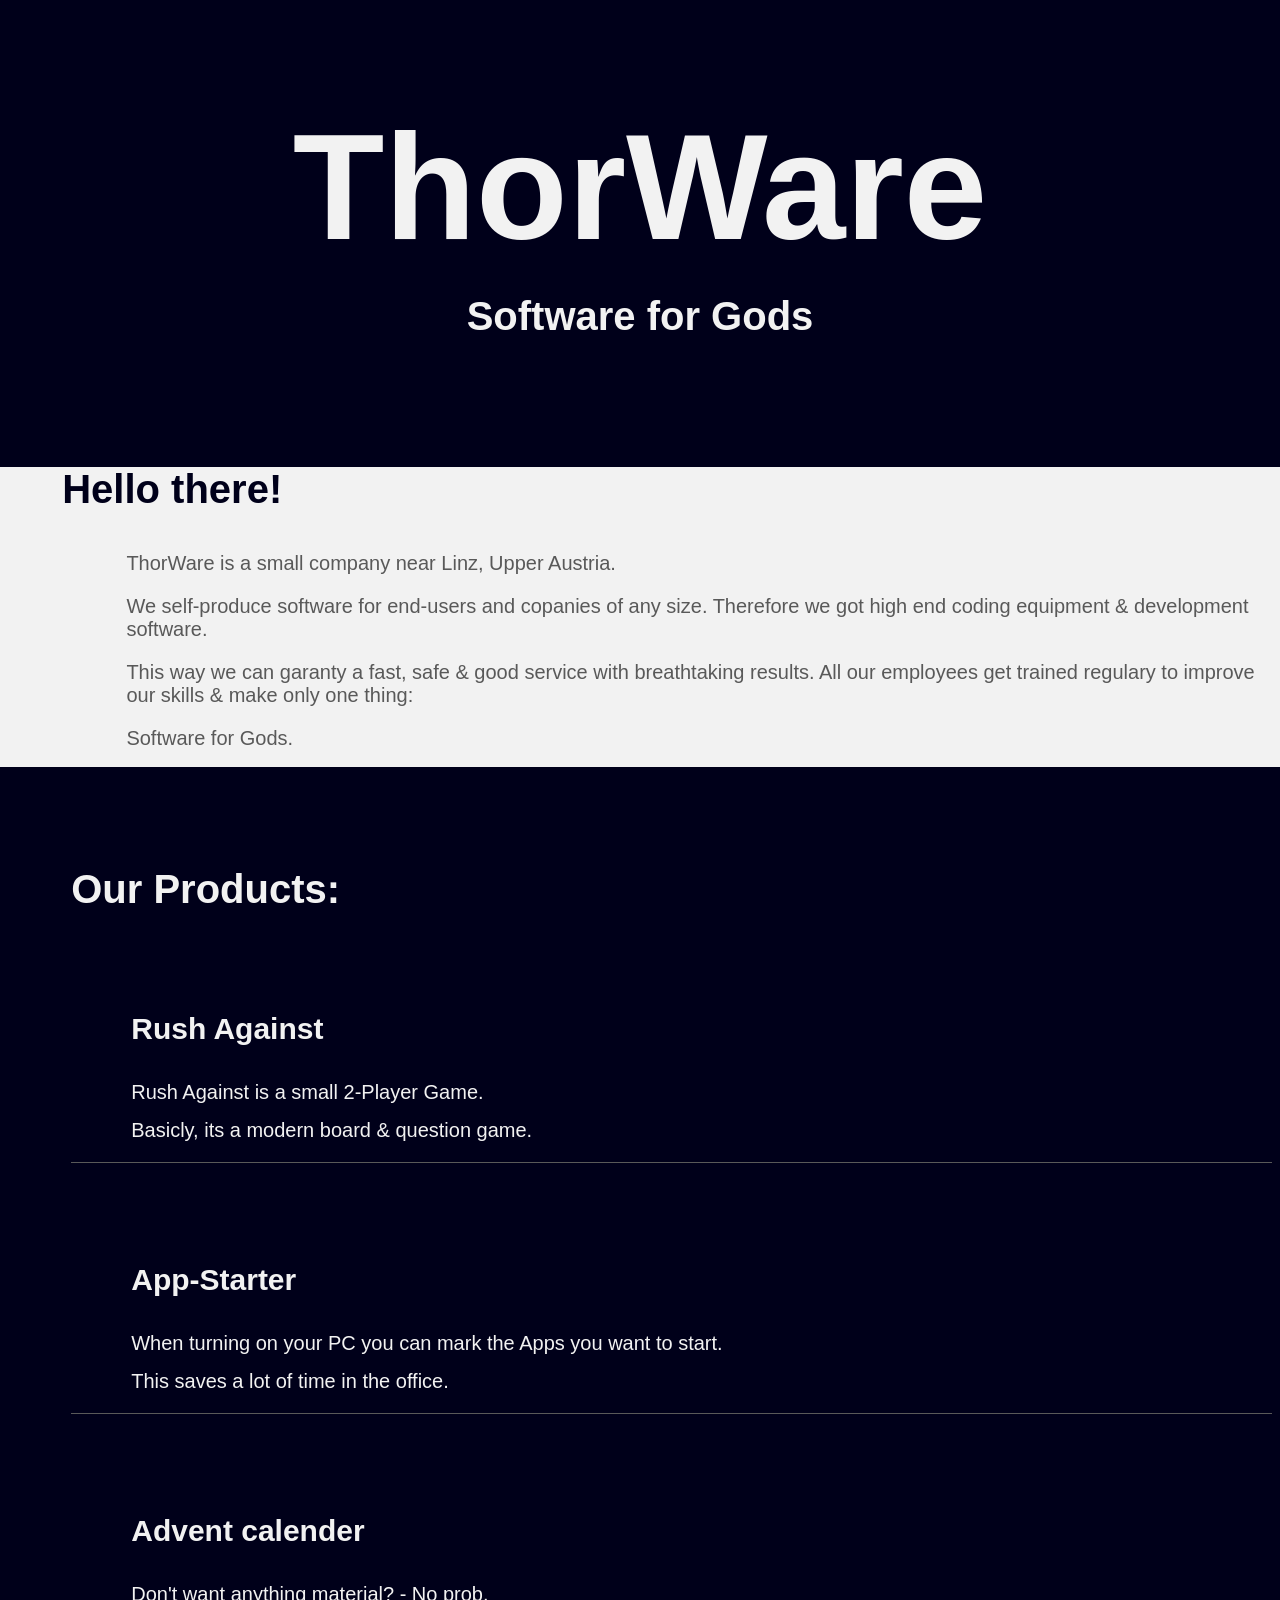
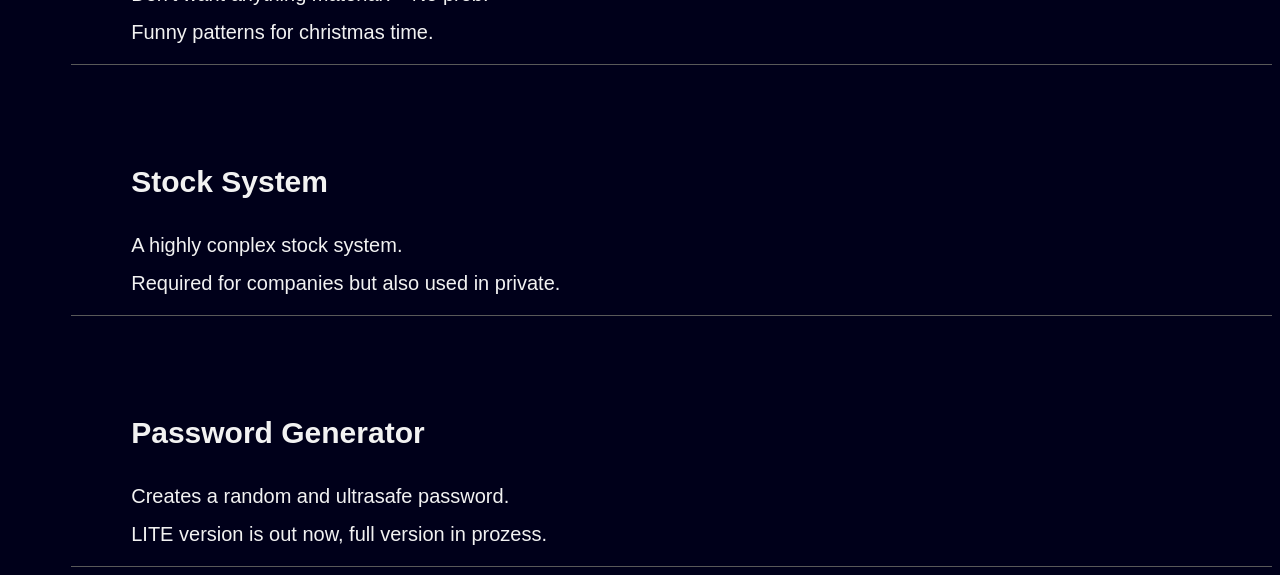
<file: index.html>
<!DOCTYPE HTML>
<HTMl>
    <head>
        <meta charset="" content="TW-Homepage">
        <link rel="stylesheet" type="text/css" href="style.css"> 
    </head>
    <body>
       <h1>ThorWare</h1> 
       <h3>Software for Gods</h3>
       <div class="intro">
           <h3>Hello there!</h3>
           <p>ThorWare is a small company near Linz, Upper Austria.</p>
           <p>We self-produce software for end-users and copanies of any size. Therefore we got high end coding equipment & development software.</p>
           <p>This way we can garanty a fast, safe & good service with breathtaking results. All our employees get trained regulary to improve our skills & make only one thing:</p>
           <p>Software for Gods.</p>
        </div>

        <h3 class="products" style="border-bottom: 0px solid white;">Our Products:</h3>
        <div class="products">
            <h4>Rush Against</h4>
            <p>Rush Against is a small 2-Player Game.</p>
            <p>Basicly, its a modern board & question game.</p>
        </div>
        <div class="products">
            <h4>App-Starter</h4>
            <p>When turning on your PC you can mark the Apps you want to start.</p>
            <p>This saves a lot of time in the office.</p>
        </div>
        <div class="products">
            <h4>Advent calender</h4>
            <p>Don't want anything material? - No prob.</p>
            <p>Funny patterns for christmas time.</p>
        </div>
        <div class="products">
            <h4>Stock System</h4>
            <p>A highly conplex stock system.</p>
            <p>Required for companies but also used in private.</p>
        </div>
        <div class="products">
            <h4>Password Generator</h4>
            <p>Creates a random and ultrasafe password.</p>
            <p>LITE version is out now, full version in prozess.</p>
        </div>
    </body>
</HTMl>
</file>
<file: style.css>
body { 
    background-color: #00001a;
    color: #f2f2f2;
    text-align: center;
    font-family: Impact, Charcoal, sans-serif;
    font-size: 20px;
}
p{
    color: #595959;

}
h1{
    font-size: 150px;
}
h3{
    font-size: 40px;
    margin-top: -80px;
}
.intro {
    background-color: #f2f2f2;
    color: #00001a;
    height: 300px;
    margin-top: 100px;
    margin-right: -10px;
    margin-left: -10px;
    text-align: left;
}

.intro h3 {
    font-size: 40px;
    color: #00001a;
    margin-top: 10%;
    margin-left: 5%;
}
.intro p {

    margin-left: 10%;
    margin-top: 20px;
}
.products {
    margin-top: 100px;
    margin-left: 5%;
    text-align: left;
    border-bottom: 1px solid #595959;
}
.products p,h3{
    color: #f2f2f2;
}
.products h3{
    
    font-size: 40px;
    
}
.products h4{
    font-size: 30px;
    margin-left: 5%;
}
.products p{
    margin-top: -5px;
    margin-left: 5%;
}
</file>
